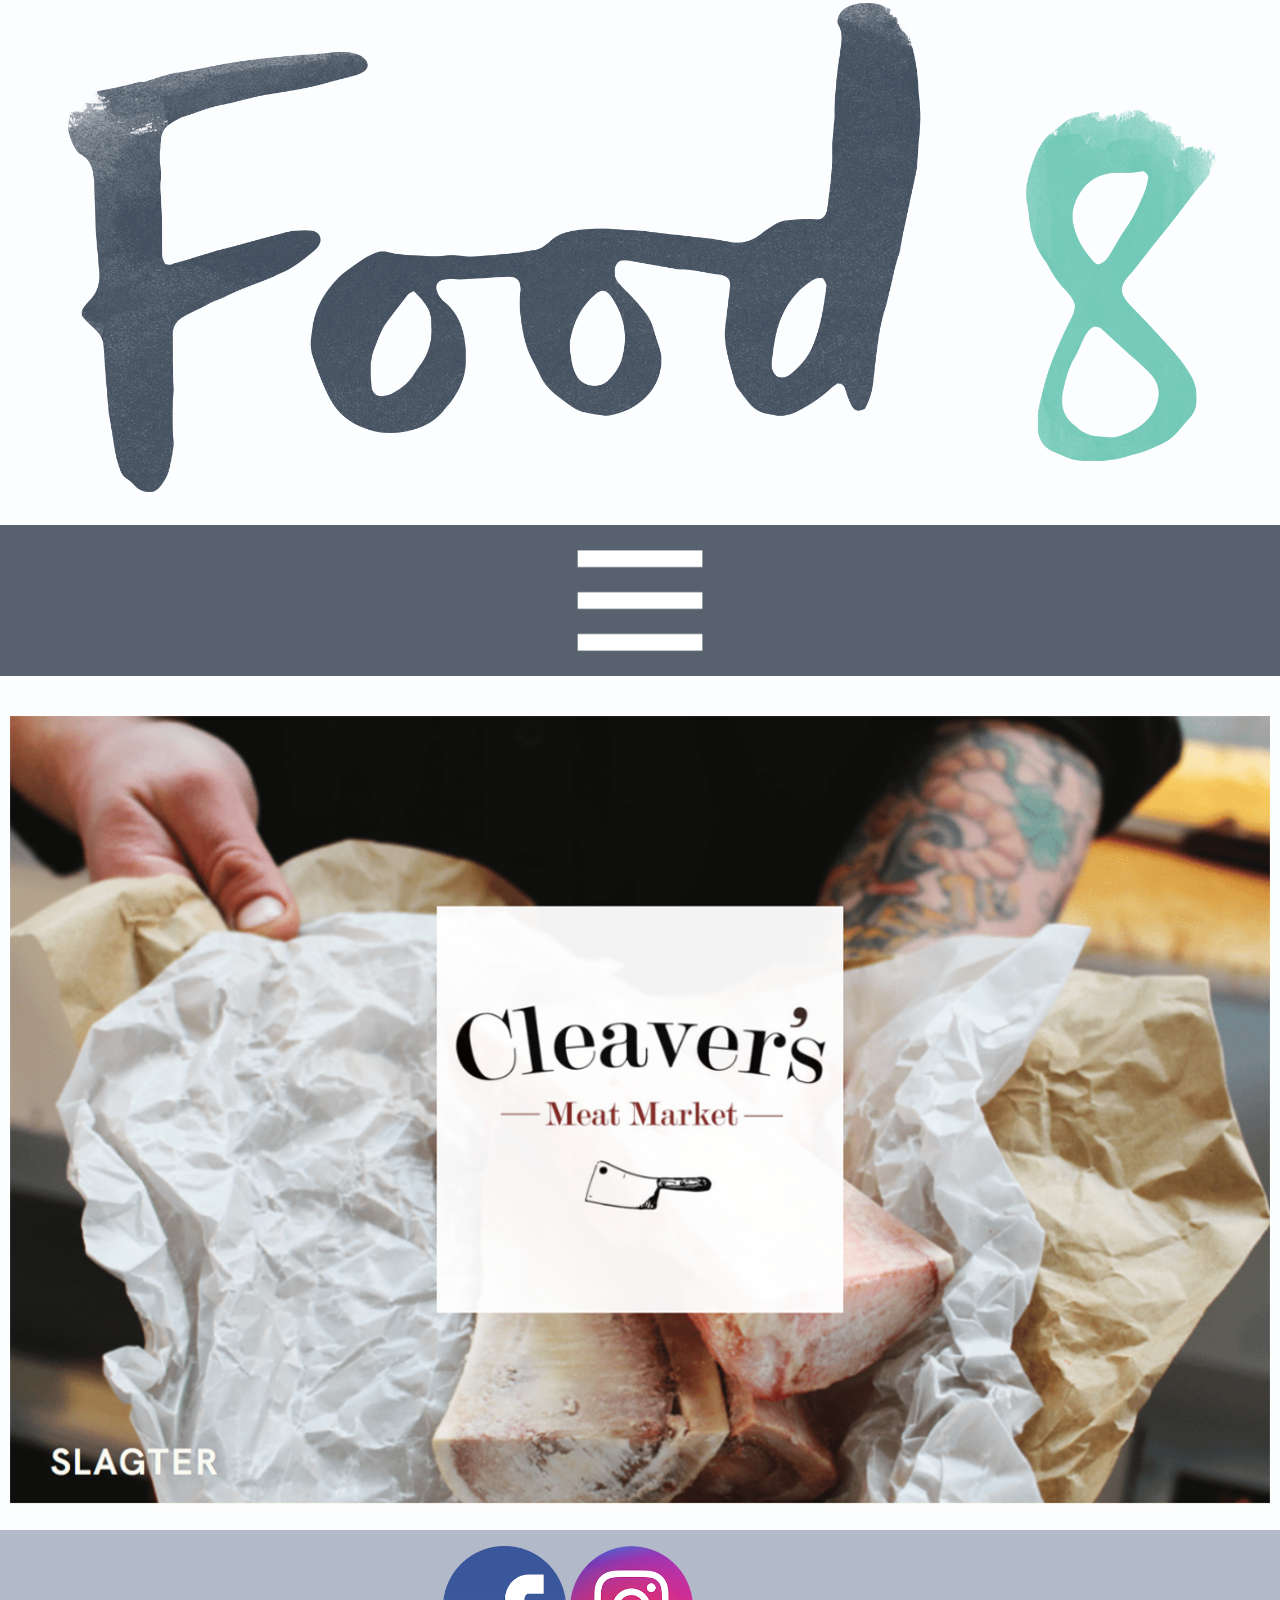
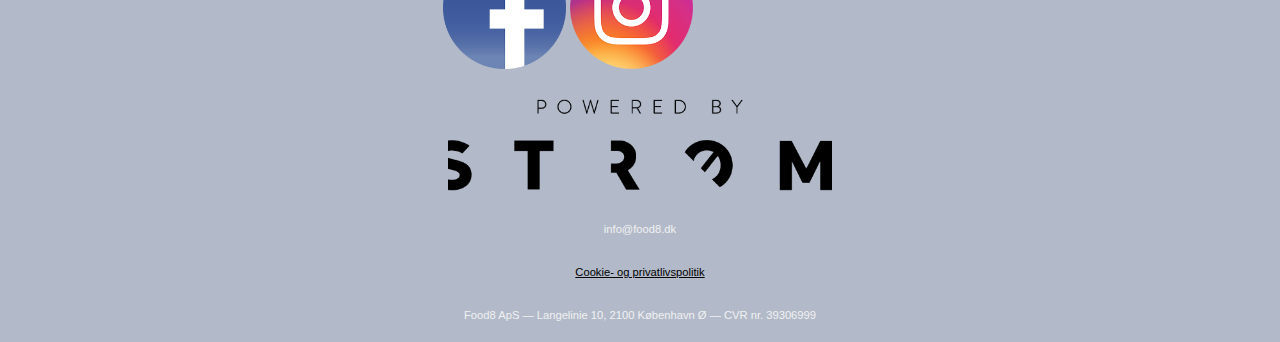
<file: index.html>
<!DOCTYPE html>
<html lang="da">

<head>
    <meta charset="utf-8">
    <meta name="viewport" content="width=device-width, initial-scale=1.0">
    <title>Food8</title>
    <link rel="stylesheet" href="style.css">
    <link href="https://fonts.googleapis.com/css?family=Raleway" rel="stylesheet">

</head>

<body>

    <header>
        <section id="forside">
            <img src="img/logo.png" alt="logo">






            <div class="dropdown">
                <button class="dropbtn"><img src="img/menu%20hvid.png"></button>
                <div class="dropdown-content">
                    <a href="index.html"> Nyheder </a>
                    <a href="steder.html"> Steder </a>
                    <a href="lever.html"> Leverandører </a>
                    <a href="guides.html"> Guides </a>
                    <a href="om.html"> Om Food8 </a>


                </div>

            </div>

            <div id="splash" style="max-width:100%">
                <img class="mySlides" src="img/cleavers.png" style="width:100%">
                <img class="mySlides" src="img/metier.png" style="width:100%">
                <img class="mySlides" src="img/rod.png" style="width:100%">
                <img class="mySlides" src="img/noho.png" style="width:100%">
                <img class="mySlides" src="img/fatpike.png" style="width:100%">
                <img class="mySlides" src="img/spisehuset.png" style="width:100%">
                <img class="mySlides" src="img/unmercato.png" style="width:100%">
                <img class="mySlides" src="img/fleisch.png" style="width:100%">

            </div>
        </section>
    </header>



    <section id="nyheder">

    </section>

    <template>
    <article >
    <img id="imgnyhed" data_foto  src="" alt="">
    <h2 id="overskrift" data_overskrift> </h2>
    <p id="lillebeskrivelse" data_lille_beskrivelse> </p>
    <button class="readmore" data_knap> <u>Læs mere</u> </button>



    </article>
   </template>

    <footer>
        <div class="socialmedia">
            <div class="content_box">
                <a href="https://www.facebook.com/food8dk/" target="_blank">
                    <img alt="facebook" src="img/facebook%20logo.png">
                </a>
                <a href="https://www.instagram.com/food8dk/" target="_blank">
                    <img alt="content_box instagram" src="img/insta.png">
                </a>
            </div>

        </div>
        <div class="content_box2">
            <a href="http://stromworks.com/" target="_blank">
                    <img alt="content_box strom" src="img/strom.png">
                </a>
        </div>
        <div>
            <p>info@food8.dk</p>
            <p><a href="https://food8.dk/cookie-og-privatlivspolitik/"><u>Cookie- og privatlivspolitik</u></a></p>
            <p>Food8 ApS — Langelinie 10, 2100 København Ø — CVR nr. 39306999</p>
        </div>
    </footer>

    <script>
        var myIndex = 0;
        carousel();

        function carousel() {
            var i;
            var x = document.getElementsByClassName("mySlides");
            for (i = 0; i < x.length; i++) {
                x[i].style.display = "none";
            }
            myIndex++;
            if (myIndex > x.length) {
                myIndex = 1
            }
            x[myIndex - 1].style.display = "block";
            setTimeout(carousel, 3000); // Change image every 2 seconds
        }


        let jSonUrl = "http://magnuskea.dk/kea/food8/wordpress/wp-json/wp/v2/nyhedder/";
        let nyheder = [];
        let display = document.querySelector("#nyheder");
        let template = document.querySelector("template");

        document.addEventListener("DOMContentLoaded", hentJson);

        async function hentJson() {
            let dataJson = await fetch(jSonUrl);
            nyheder = await dataJson.json();
            console.log(nyheder);
            visNyheder();
        }

        function visNyheder() {

            nyheder.forEach(nyhed => {
                console.log(nyhed);
                let klon = template.cloneNode(true).content;
                console.log(klon);
                klon.querySelector("[data_overskrift]").textContent = nyhed.acf.overskrift_;
                klon.querySelector("[data_foto]").src = nyhed.acf.nyhedsbillede.url;
                klon.querySelector("[data_foto]").alt = nyhed.acf.nyhedsbillede.alt;
                klon.querySelector("[data_lille_beskrivelse]").innerHTML = nyhed.acf.lille_beskrivelse;
                klon.querySelector("[data_foto]").addEventListener("click", () => {
                    location.href = "nyhed.html?id=" + nyhed.id;
                });

                klon.querySelector("[data_knap]").addEventListener("click", () => {
                    location.href = "nyhed.html?id=" + nyhed.id;



                });
                display.appendChild(klon);
            });
        }
    </script>
</body>

</html>
</file>
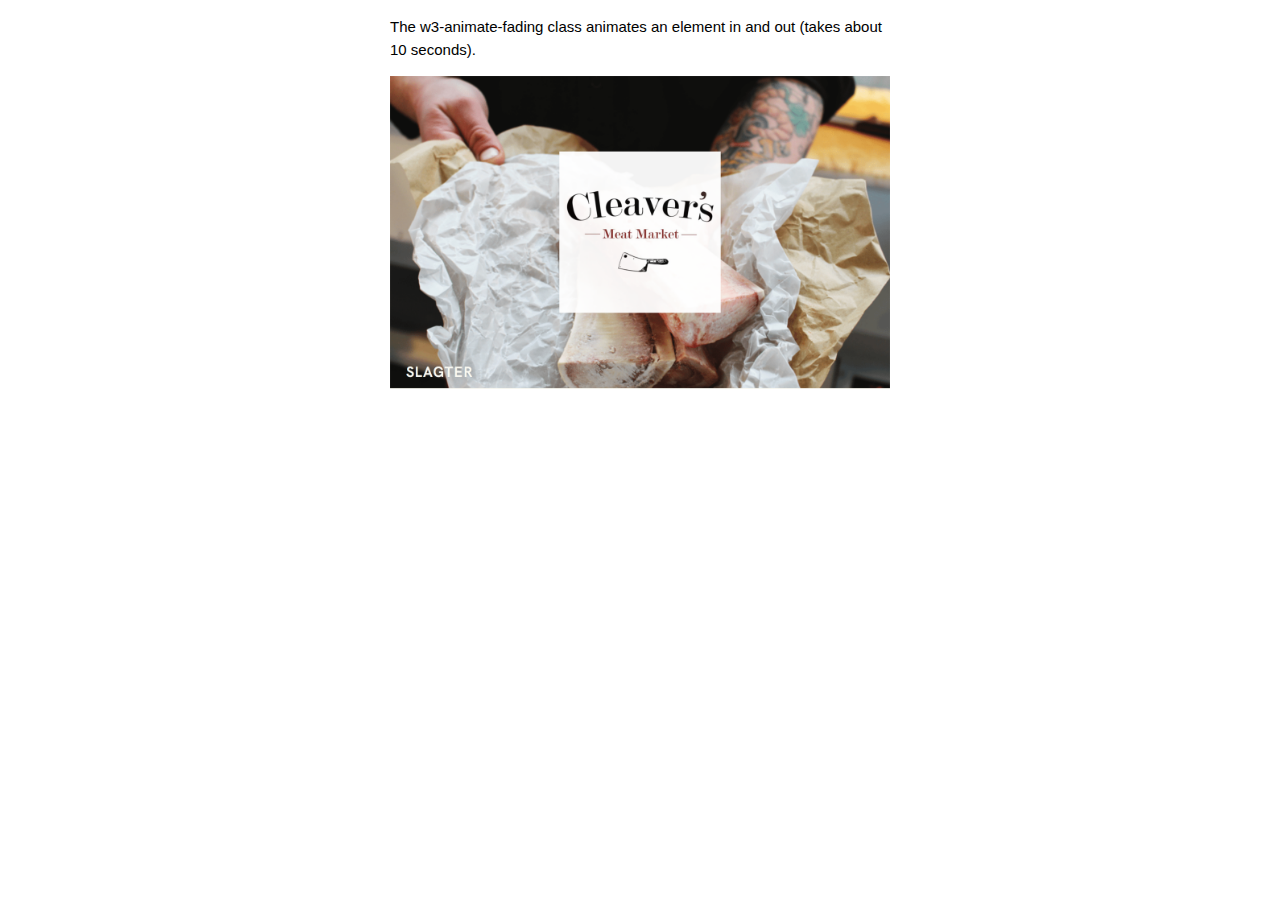
<file: f.html>
<!DOCTYPE html>
<html>
<title>W3.CSS</title>
<meta name="viewport" content="width=device-width, initial-scale=1">
<link rel="stylesheet" href="https://www.w3schools.com/w3css/4/w3.css">

<body>

    <div class="w3-content w3-section" style="max-width:500px">
        <p>The w3-animate-fading class animates an element in and out (takes about 10 seconds).</p>

        <img class="mySlides w3-animate-fading" src="img/cleavers.png" style="width:100%">
        <img class="mySlides w3-animate-fading" src="img/fatpike.png" style="width:100%">
        <img class="mySlides w3-animate-fading" src="img/rod.png" style="width:100%">
        <img class="mySlides w3-animate-fading" src="img/fleisch.png" style="width:100%">
        <img class="mySlides w3-animate-fading" src="img/noho.png" style="width:100%">

    </div>

    <script>
        var myIndex = 0;
        carousel();

        function carousel() {
            var i;
            var x = document.getElementsByClassName("mySlides");
            for (i = 0; i < x.length; i++) {
                x[i].style.display = "none";
            }
            myIndex++;
            if (myIndex > x.length) {
                myIndex = 1
            }
            x[myIndex - 1].style.display = "block";
            setTimeout(carousel, 9000);
        }
    </script>

</body>

</html>
</file>
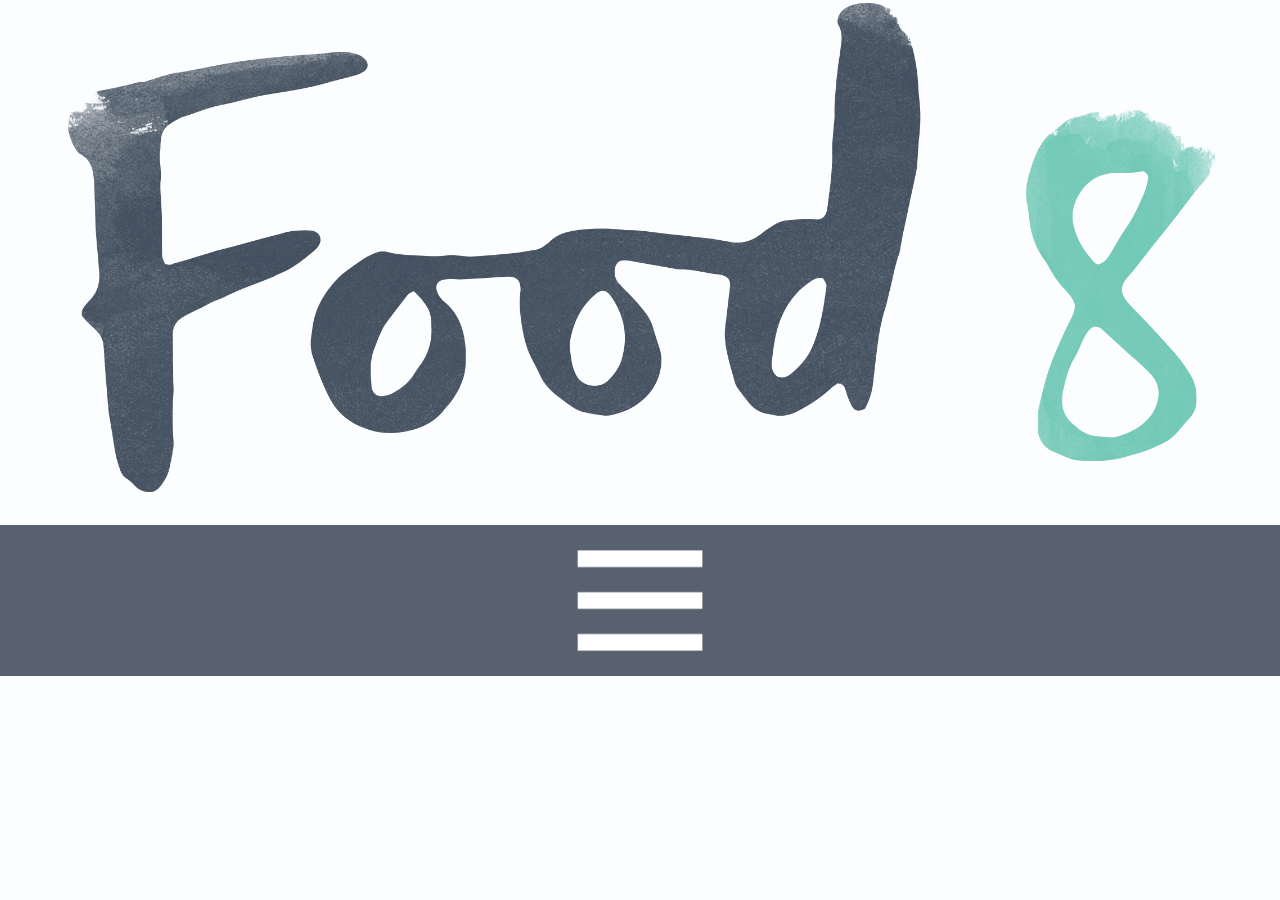
<file: guides.html>
<!DOCTYPE html>
<html lang="da">

<head>
    <meta charset="utf-8">
    <meta name="viewport" content="width=device-width, initial-scale=1.0">
    <title>Food8</title>
    <link rel="stylesheet" href="style.css">
</head>

<body>
    <header>
        <section id="forside">
            <img src="img/logo.png" alt="logo">
            <div class="dropdown">
                <button class="dropbtn"><img src="img/menu%20hvid.png"></button>
                <div class="dropdown-content">
                    <a href="index.html"> Nyheder </a>
                    <a href="steder.html"> Steder </a>
                    <a href="lever.html"> Leverandører </a>
                    <a href="guides.html"> Guides </a>
                    <a href="om.html"> Om Food8 </a>

                </div>
            </div>
        </section>
    </header>


    <section>

    </section>

    <template>
    <article >
        <img id="imgguide" data_foto>
    <h2 id="overskriftguid" data_overskrift> </h2>
    <p id="beskrivelse" data_beskrivelse> </p>
     </article>
   </template>



    <script>
        let jSonUrl = "http://magnuskea.dk/kea/food8/wordpress/wp-json/wp/v2/guides";
        let guides = [];
        let display = document.querySelector("section");
        let template = document.querySelector("template");

        document.addEventListener("DOMContentLoaded", hentJson);

        async function hentJson() {
            let dataJson = await fetch(jSonUrl);
            guides = await dataJson.json();
            console.log(guides);
            visGuides();
        }

        function visGuides() {

            guides.forEach(guide => {
                console.log(guide);
                let klon = template.cloneNode(true).content;
                console.log(klon);
                klon.querySelector("[data_overskrift]").textContent = guide.acf.overskrift;
                klon.querySelector("[data_foto]").src = guide.acf.billede.url;
                klon.querySelector("[data_foto]").alt = guide.acf.billede.alt;

                klon.querySelector("[data_beskrivelse]").innerHTML = guide.acf.beskrivelse;


                display.appendChild(klon);


            });



        }

    </script>
</body>

</html>
</file>
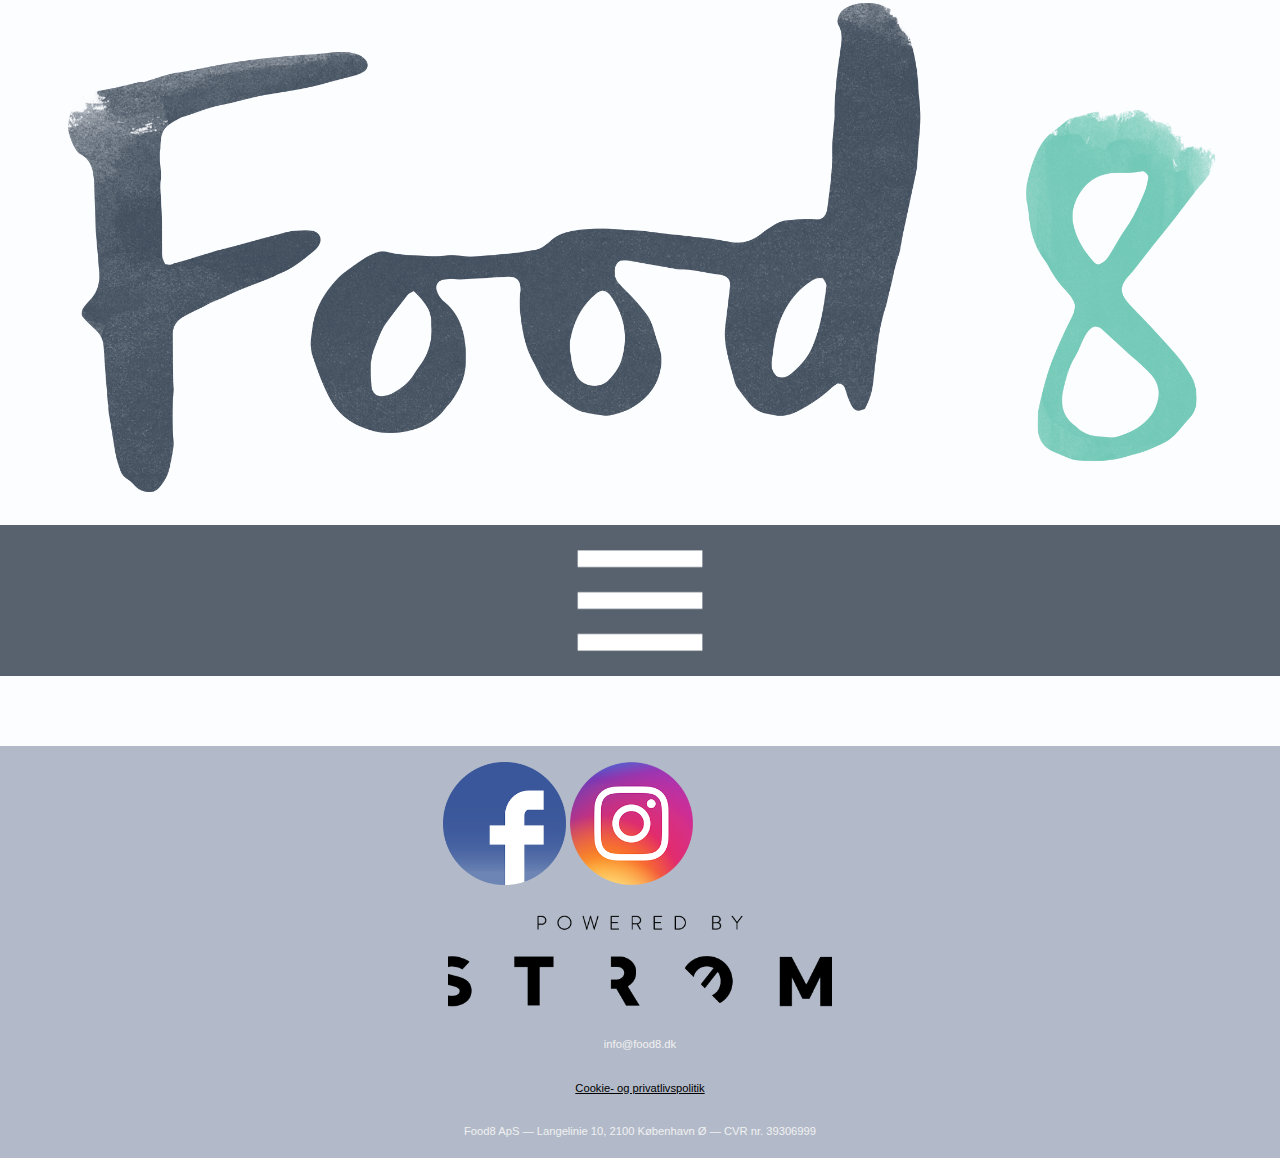
<file: lever.html>
<!DOCTYPE html>
<html lang="da">

<head>
    <meta charset="utf-8">
    <meta name="viewport" content="width=device-width, initial-scale=1.0">
    <title>Food8</title>
    <link rel="stylesheet" href="style.css">
</head>

<body>
    <header>
        <section id="forside">
            <img src="img/logo.png" alt="logo">
            <div class="dropdown">
                <button class="dropbtn"><img src="img/menu%20hvid.png"></button>
                <div class="dropdown-content">
                    <a href="index.html"> Nyheder </a>
                    <a href="steder.html"> Steder </a>
                    <a href="lever.html"> Leverandører </a>
                    <a href="guides.html"> Guides </a>
                    <a href="om.html"> Om Food8 </a>

                </div>
            </div>
        </section>
    </header>

    <section>
    </section>

    <template>
        <article>
            <img id="imgleverandor" data_foto  src="" alt="">
<!--            <p id="beskrivelse" data_description></p>-->
<!--            <p id="kontakt" data_kontakt> </p>-->

        </article>
   </template>

    <footer>
        <div class="socialmedia">
            <div class="content_box">
                <a href="https://www.facebook.com/food8dk/" target="_blank">
                    <img alt="facebook" src="img/facebook%20logo.png">
                </a>
                <a href="https://www.instagram.com/food8dk/" target="_blank">
                    <img alt="content_box instagram" src="img/insta.png">
                </a>
            </div>

        </div>
        <div class="content_box2">
            <a href="http://stromworks.com/" target="_blank">
                    <img alt="content_box strom" src="img/strom.png">
                </a>
        </div>
        <div>
            <p>info@food8.dk</p>
            <p><a href="https://food8.dk/cookie-og-privatlivspolitik/"><u>Cookie- og privatlivspolitik</u></a></p>
            <p>Food8 ApS — Langelinie 10, 2100 København Ø — CVR nr. 39306999</p>
        </div>
    </footer>
    <script>
        let jSonUrl = "http://magnuskea.dk/kea/food8/wordpress/wp-json/wp/v2/levarandor";
        let levarandor = [];
        let display = document.querySelector("section");
        let template = document.querySelector("template");

        document.addEventListener("DOMContentLoaded", hentJson);

        async function hentJson() {
            let dataJson = await fetch(jSonUrl);
            levarandor = await dataJson.json();
            console.log(dataJson);
            visLevarandor();
        }

        function visLevarandor() {

            levarandor.forEach(levarandor => {
                console.log(levarandor);
                let klon = template.cloneNode(true).content;
                console.log(klon);
                klon.querySelector("[data_foto]").src = levarandor.acf.billede.url;
                klon.querySelector("[data_foto]").alt = levarandor.acf.billede.alt;
                //                klon.querySelector("[data_description]").innerHTML = levarandor.acf.beskrivelse;
                //                klon.querySelector("[data_kontakt]").innerHTML = levarandor.acf.kontakt;
                klon.querySelector("[data_foto]").addEventListener("click", () => {
                    location.href = "lev.html?id=" + levarandor.id;

                });

                display.appendChild(klon);
            });
        }

    </script>


</body>

</html>
</file>
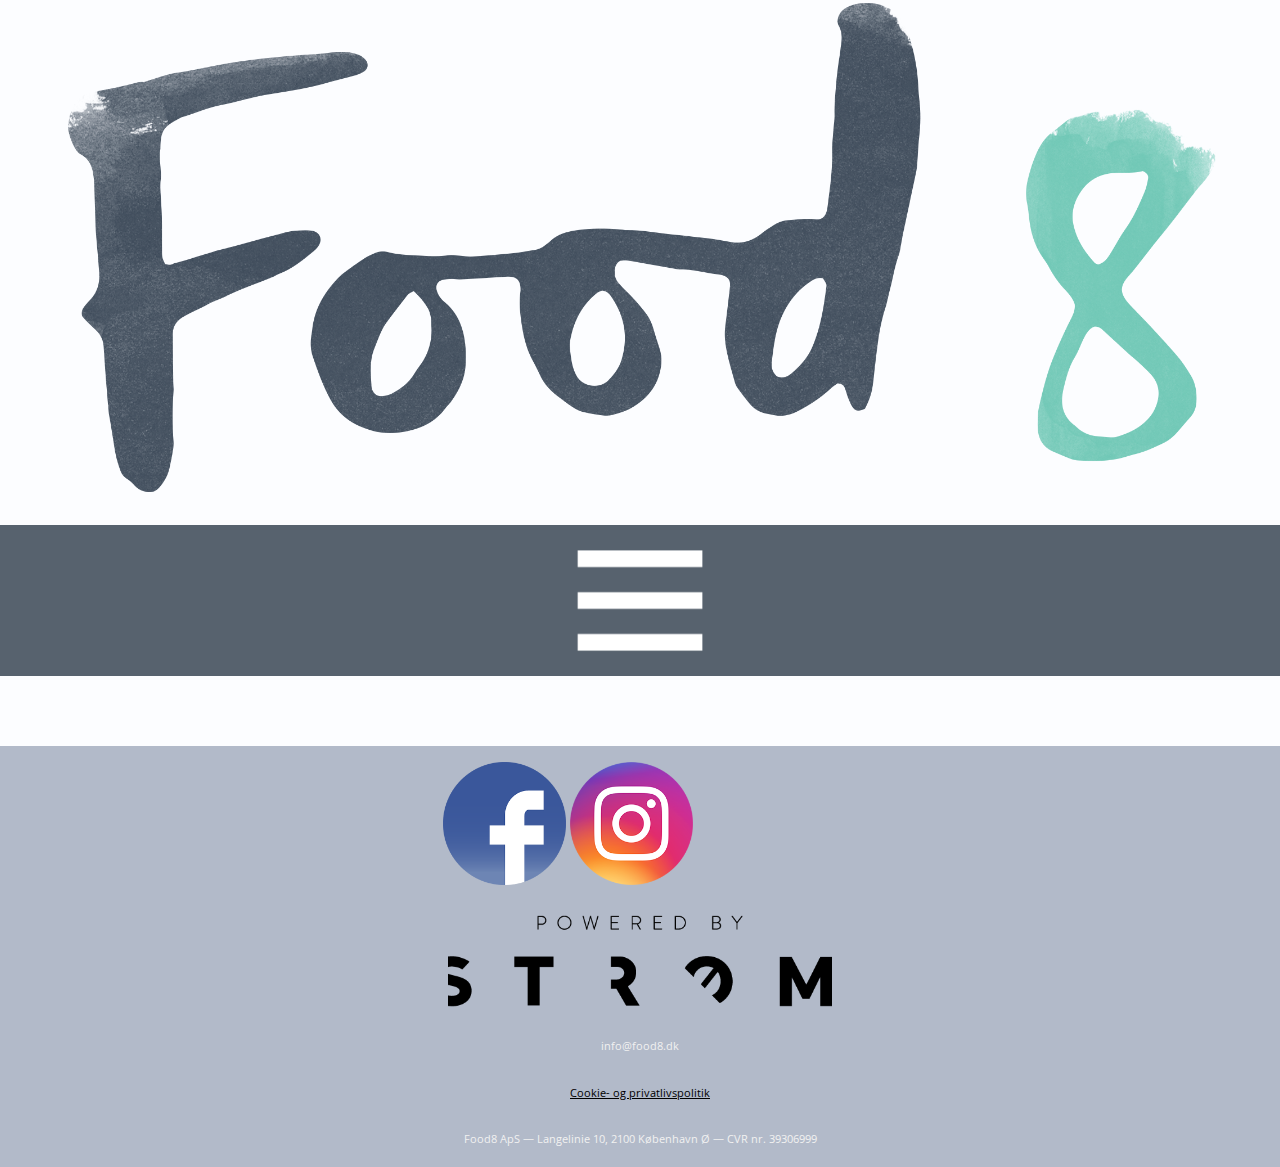
<file: steder.html>
<!DOCTYPE html>
<html lang="da">

<head>
    <meta charset="utf-8">
    <meta name="viewport" content="width=device-width, initial-scale=1.0">

    <link href="https://fonts.googleapis.com/css?family=Open+Sans" rel="stylesheet">

    <title>Food8</title>

    <link rel="stylesheet" href="style.css">
</head>

<body>
    <header>
        <section id="forside">
            <img src="img/logo.png" alt="logo">
            <div class="dropdown">
                <button class="dropbtn"><img src="img/menu%20hvid.png"></button>
                <div class="dropdown-content">
                    <a href="index.html"> Nyheder </a>
                    <a href="steder.html"> Steder </a>
                    <a href="lever.html"> Leverandører </a>
                    <a href="guides.html"> Guides </a>
                    <a href="om.html"> Om Food8 </a>

                </div>
            </div>
        </section>
    </header>

    <section>
    </section>

    <template>
    <article>
         <img id="imgsted" data_foto  src="" alt="">
<!--            <p id="beskrivelse"data_description></p>-->

        </article>

   </template>

    <footer>
        <div class="socialmedia">
            <div class="content_box">
                <a href="https://www.facebook.com/food8dk/" target="_blank">
                    <img alt="facebook" src="img/facebook%20logo.png">
                </a>
                <a href="https://www.instagram.com/food8dk/" target="_blank">
                    <img alt="content_box instagram" src="img/insta.png">
                </a>
            </div>

        </div>
        <div class="content_box2">
            <a href="http://stromworks.com/" target="_blank">
                    <img alt="content_box strom" src="img/strom.png">
                </a>
        </div>
        <div>
            <p>info@food8.dk</p>
            <p><a href="https://food8.dk/cookie-og-privatlivspolitik/"><u>Cookie- og privatlivspolitik</u></a></p>
            <p>Food8 ApS — Langelinie 10, 2100 København Ø — CVR nr. 39306999</p>
        </div>
    </footer>
    <script>
        let jSonUrl = "http://magnuskea.dk/kea/food8/wordpress/wp-json/wp/v2/steder";
        let steder = [];
        let display = document.querySelector("section");
        let template = document.querySelector("template");



        document.addEventListener("DOMContentLoaded", hentJson);


        async function hentJson() {
            let dataJson = await fetch(jSonUrl);
            steder = await dataJson.json();
            console.log(dataJson);
            visSteder();
        }

        function visSteder() {

            steder.forEach(sted => {









                let klon = template.cloneNode(true).content;
                console.log(klon);
                klon.querySelector("[data_foto]").src = sted.acf.billede.url;
                klon.querySelector("[data_foto]").alt = sted.acf.billede.alt;
                //                klon.querySelector("[data_description]").innerHTML = sted.acf.beskrivelse;
                klon.querySelector("[data_foto]").addEventListener("click", () => {
                    location.href = "sted.html?id=" + sted.id;

                });
                display.appendChild(klon);
            });




        }

    </script>




</body>

</html>
</file>
<file: style.css>
body {
    padding: 0;
    margin: 0;
    background-color: rgb(252, 253, 255);
}

#forside img {
    width: 90%;
    display: block;
    margin: 0 auto;

}

.mySlides {
    display: none;
}

#splash {
    padding: 10px;
    margin-bottom: -25px;
}


#map {
    width: 90vw;
    height: 90vw;
    background-color: blue;
    display: block;
    margin: 0 auto;

}

/******************MENU************************/

.dropbtn {
    background-color: #57626e;
    color: white;
    padding: 4px;
    width: 13%;
    border: none;
    cursor: pointer;
}


/*------ DROPDOWN CONTAINER -------*/

.dropdown {
    display: inline-block;
    width: 100%;
    background-color: #57626e;
    z-index: 1;
    text-align: center;
    margin-top: 30px;
    margin-bottom: 30px;
}

.dropdown ul {
    background-color: #7cccba;
    list-style-type: none;
}


/*-------- DROPDOWN INDHOLD -------*/

.dropdown-content {
    display: none;
    position: absolute;
    font-family: "Open Sans", sans-serif;
    background-color: #57626e;
    font-size: 1em;
    min-width: 190px;
    z-index: 1;
    margin-left: 110px;
}

.dropdown-content a {
    color: #ffffff;
    padding: 10px;
    display: block;
    text-decoration: none;
}

.dropdown-content a:hover {
    background-color: #ffffff;
    color: #7cccba;
}

.dropdown:hover .dropdown-content {
    display: block;
}

.dropbtn img {
    width: 100%;
}

#stedforside {
    width: 90%;
    display: block;
    margin: 0 auto;
}

/**************************OVERORDNET********************/

#kontrol a,
#menu a {
    text-decoration: none;
    color: #72C8B6;
}

#beskrivelse a {
    text-decoration: none;
    color: #7cccba;
}

#beskrivelse {
    font-family: 'Open Sans', sans-serif;
    padding: 10px;
    font-size: 1em;
    border-bottom: solid #dddddd 2px;
}

#overskrift {
    font-family: 'Raleway', sans-serif;
    text-align: center;
    font-size: 1.7em;
    padding: 10px;
    margin-bottom: -20px;

}

#menu {
    text-align: center;
    padding: 10px;
    font-family: 'Open Sans', sans-serif;
    padding: 10px;
}

#kontakt {
    padding: 10px;
    text-align: center;
    font-family: 'Open Sans', sans-serif;
    padding: 10px;
}

#kontakt a {
    text-decoration: none;
    color: black;
}

#kontrol {
    text-align: center;
    font-family: 'Open Sans', sans-serif;
    padding: 10px;
}




/****FORSIDE******/

#forside {
    margin-bottom: 20px;
}

#imgsforside {
    width: 100%;
    display: block;
    margin: 0 auto;
}

/***NYHEDER******/

#imgnyhed {
    width: 100%;
}

#overskrift {
    font-family: 'Raleway', sans-serif;
    text-align: center;
    font-size: 1.4em;
    padding: 10px;

}


#lillebeskrivelse {
    font-family: 'Open Sans', sans-serif;
    font-size: 0.9em;
    padding: 10px;
    margin-top: -30px;
    margin-bottom: -20px;
    padding-left: 20px;
    padding-right: 20px;


}

#imgnyhed1 {
    width: 90%;
    padding: 10px;
    display: block;
    margin: 0 auto;
}



button {
    border: none;
    padding: 10px 15px;
    font-family: 'Open Sans', sans-serif;
    font-size: 1em;
    background-color: transparent;
    text-align: center;
    padding-left: 20px;

}

button:hover {
    opacity: 0.5;
    color: #7cccba;
}

/***OM***********/

#om {
    font-family: 'Open Sans', sans-serif;
    padding: 10px;
}


#om a {
    text-decoration: none;
    color: #7cccba;
}

/*****GUIDES*****/

#imgguide {
    width: 100%;
    padding: 10px;
    display: block;
    margin: 0 auto;
}

#overskriftguid {
    font-family: 'Raleway', sans-serif;
    text-align: center;
    font-size: 1.7em;
    padding: 10px;
    margin-bottom: -20px;

}

bekrivelse a {
    color: #7cccba;
}

/*****STEDER******/

#steddetails {
    padding: 10px;
    padding-bottom: 30px;
}

summary {
    font-family: 'Raleway', sans-serif;
    font-size: 1.7em;
}

summary:hover {
    color: #7cccba;
}


#imgsted {
    width: 100%;
    padding: 10px;
    display: block;
    margin: 0 auto;
}

#imgsted1 {
    width: 90%;
    display: block;
    margin: auto;

}

#stedbeskrivelse {
    font-family: 'Open sans', sans-serif;
    font-size: 1.em;
    padding: 10px;
    padding-left: 20px;
    padding-right: 20px;

}

details {
    text-align: center;
}

/************BOOK BOKS********************/

fieldset p {
    color: white;
    font-size: 2.4em;
    font-family: 'Raleway', sans-serif;
    margin-top: 20px;
}

#dato {
    font-size: 1em;
    margin-top: 20px;
}

fieldset {
    border: none;
}




#bookbord {
    background-color: #57626e;
    width: 90vw;
    height: 90vw;
    display: block;
    margin: auto;
    margin-bottom: 30px;
    border-radius: 15px;

}

#book {
    text-decoration: none;
    width: 50vw;
    height: 13vw;
    display: block;
    margin: 0 auto;
    border: none;
    color: #070e14;
    font-size: 1.1em;
    font-family: 'Raleway', sans-serif;
    border-radius: 20px;
    text-align: center;
    padding: 2px;
}

#date,
#personer {
    width: 55vw;
    height: 7vw;
    border-radius: 15px;
    padding-left: 12px;
    font-size: 1em;
    font-family: 'Raleway', sans-serif;

}




/*****LEVERANDØR*****/

#imgleverandor {
    width: 90%;
    padding: 10px;
    display: block;
    margin: 0 auto;
}



/*****FOOTER*****/

.socialmedia {
    height: auto;
    display: grid;
    grid-template-columns: repeat(3, 1fr);
}

.content_box img {
    width: 15%;
}

.content_box {
    grid-column: 2 / 4;
    padding: 16px;
}

.content_box2 img {
    width: 30%;
    padding: 10px;
    display: block;
    margin: 0 auto;
}


footer {
    background-color: #b2bac9;
    width: 100%;
    position: absolute;
    height: auto;
    margin-top: 20px;
}

footer p {
    text-align: center;
    color: #f1f1f1;
    font-size: 0.7em;
    font-family: 'Open Sans', sans-serif;
    padding: 10px;

}

footer a {
    text-decoration: none;
    color: black;


}
</file>
